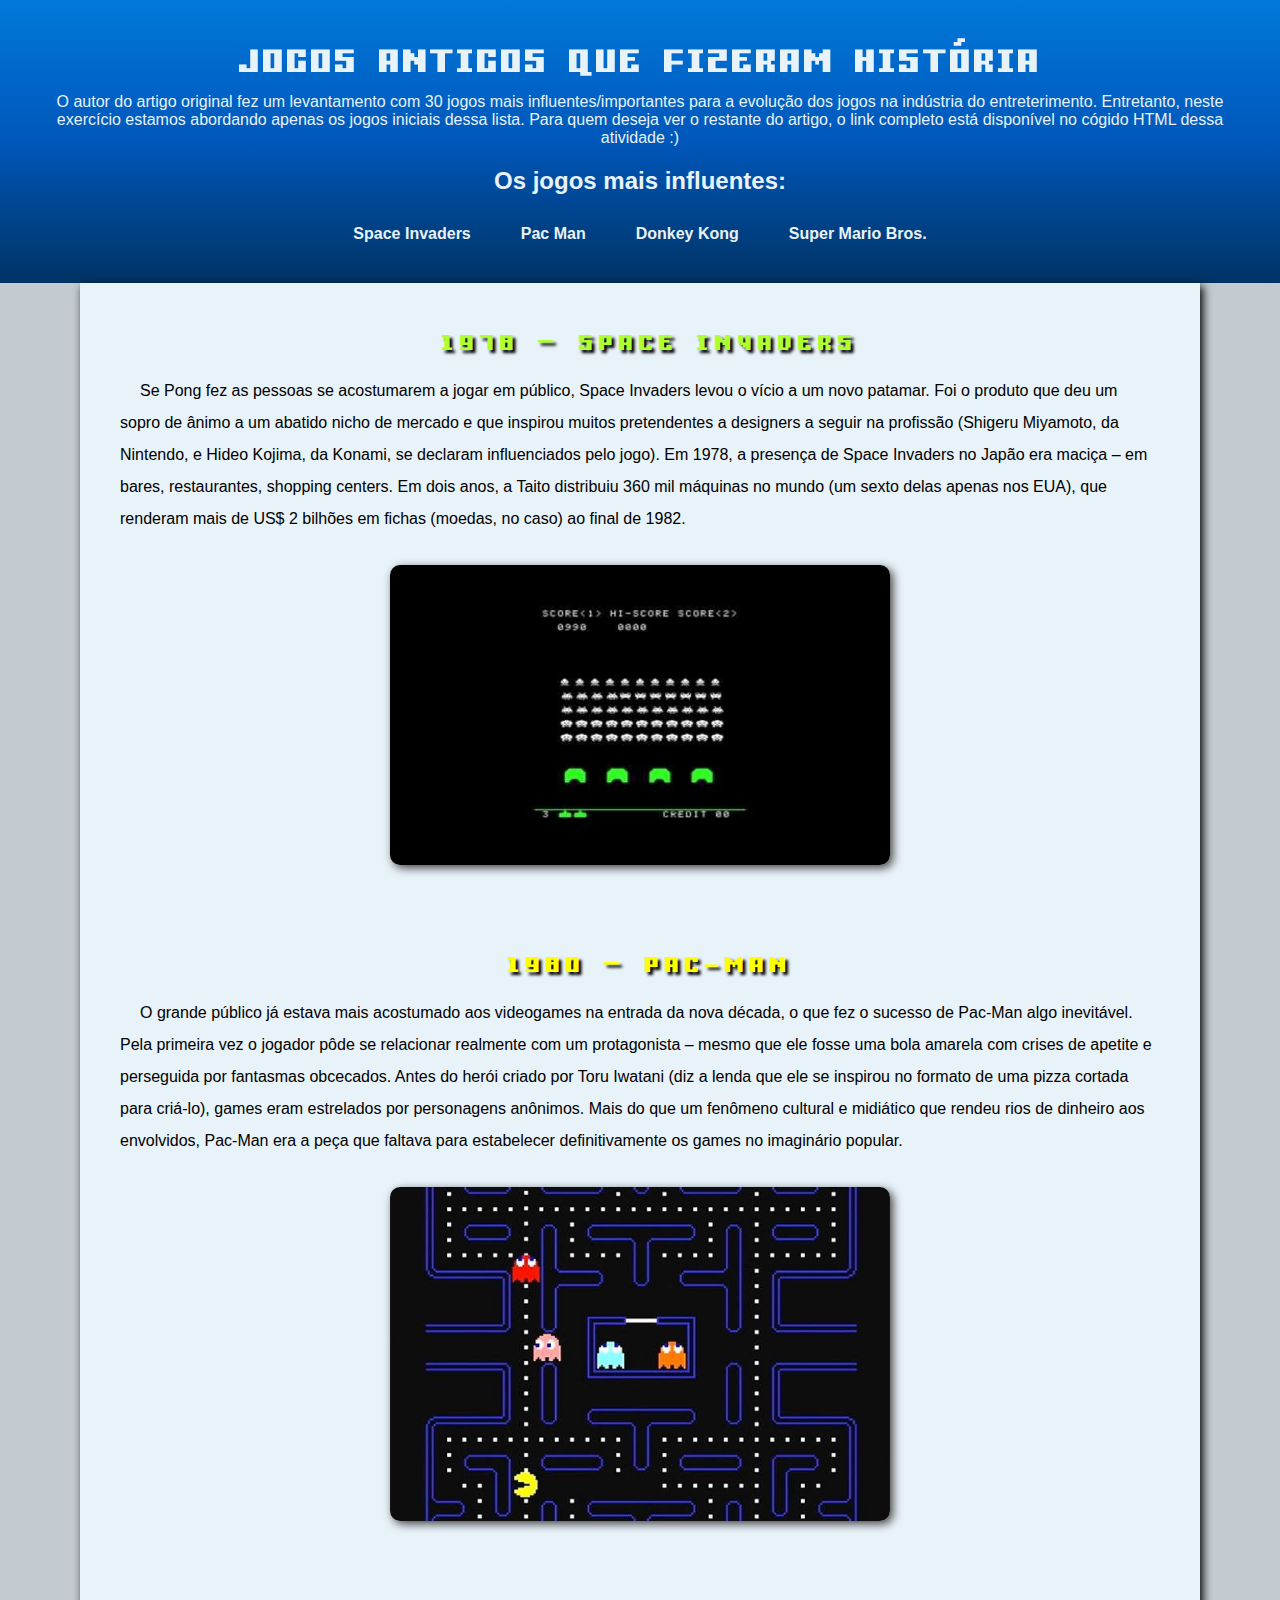
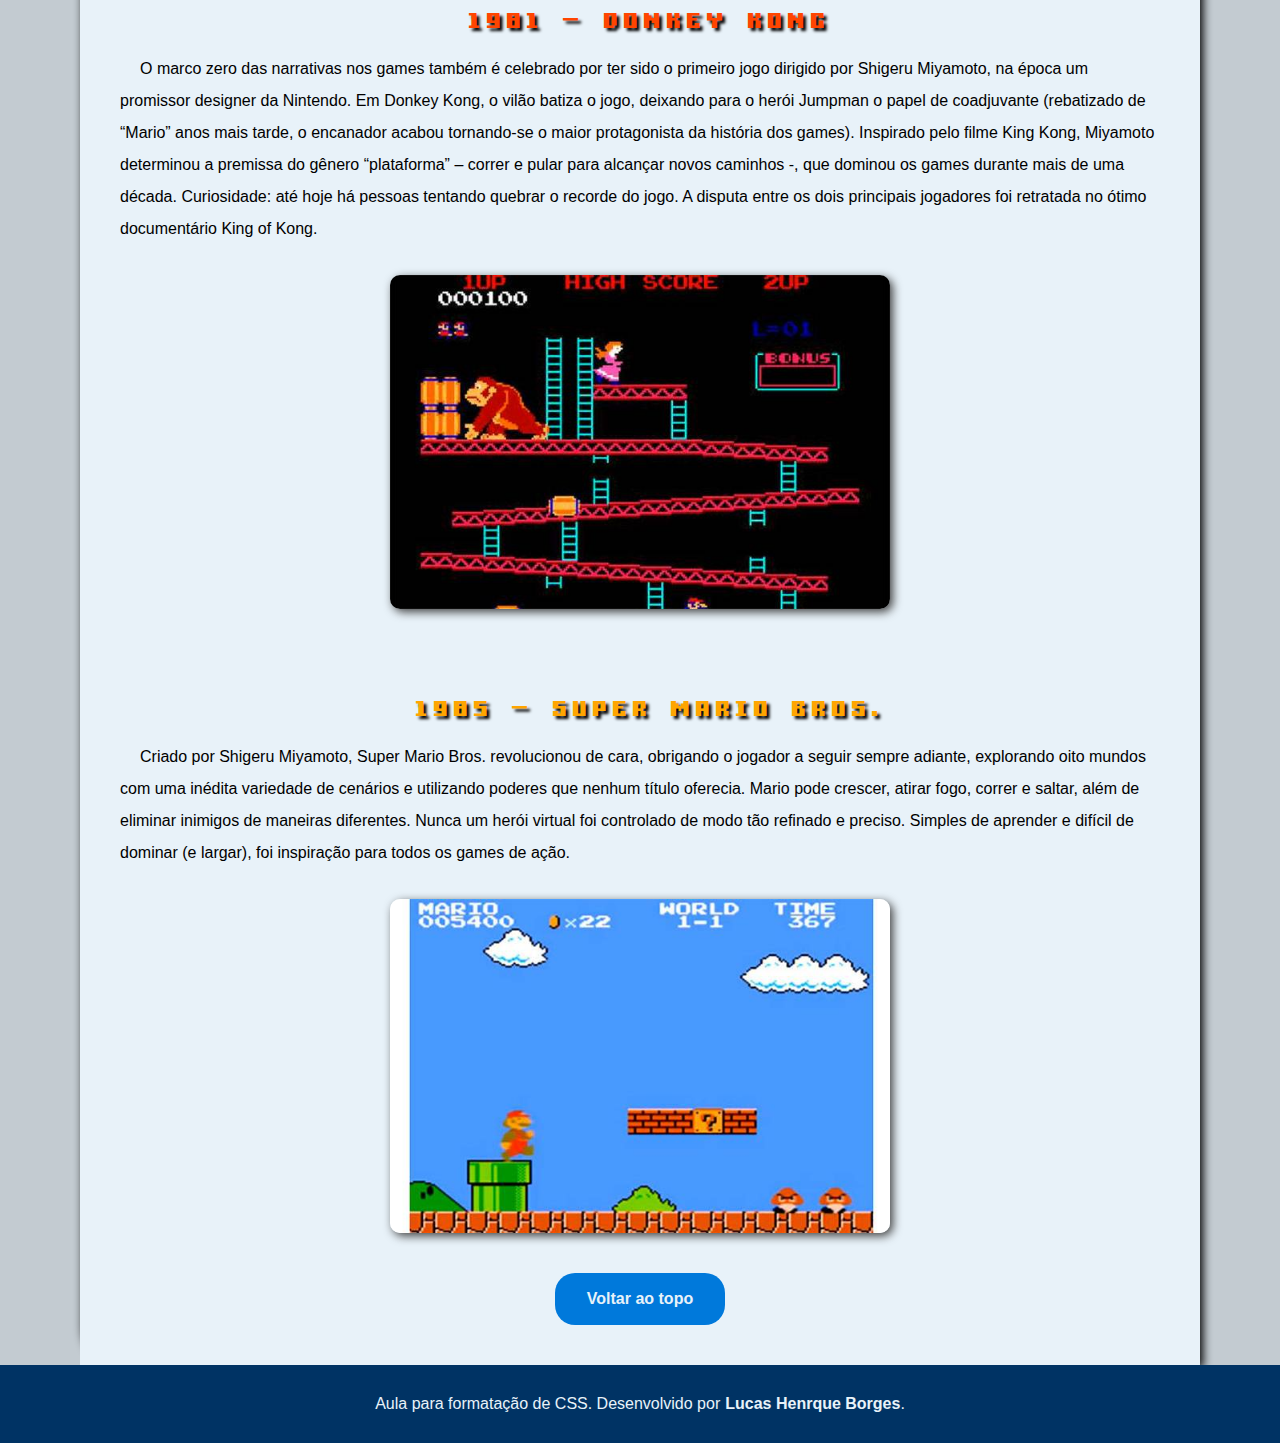
<file: index.html>
<!DOCTYPE html>
<html lang="pt-BR">
  <head>
    <meta charset="UTF-8" />
    <meta http-equiv="X-UA-Compatible" content="IE=edge" />
    <meta name="viewport" content="width=device-width, initial-scale=1.0" />
    <title>Exercicio CSS- Jogos Antigos</title>
    <link rel="shortcut icon" href="src/imagens/icons8-gameboy-16.png" type="image/x-icon">
    <link rel="stylesheet" href="./src/css/style.css" />
    <link rel="stylesheet" href="src/css/responsivo.css">
    <link rel="preconnect" href="https://fonts.googleapis.com">
  <link rel="preconnect" href="https://fonts.gstatic.com" crossorigin>
  <link href="https://fonts.googleapis.com/css2?family=Mochiy+Pop+One&family=Poppins:ital,wght@0,100;0,200;0,300;0,400;0,500;0,600;0,700;0,800;0,900;1,100;1,200;1,300;1,400;1,500;1,600;1,700;1,800;1,900&family=Sarabun:ital,wght@0,100;0,200;0,300;0,400;0,500;0,600;0,700;0,800;1,100;1,200;1,300;1,400;1,500;1,600;1,700;1,800&display=swap" rel="stylesheet">
  </head>
  <!--Essa página foi criada utilizando como base de fonte o artigo do site: super.abril.com.br/tecnologia/os-30-games-mais-importantes-de-todos-os-tempos/ 
Autor: Pablo Miyazawa Atualizado em 27 mar 2020 
-->
  <body>
    <!--iníco da div title-->
    <div id="intro-pag">
      <h1>JOGOS ANTIGOS QUE FIZERAM HISTÓRIA</h1>
      <p>
        O autor do artigo original fez um levantamento com 30 jogos mais
        influentes/importantes para a evolução dos jogos na indústria do
        entreterimento. Entretanto, neste exercício estamos abordando apenas os
        jogos iniciais dessa lista. Para quem deseja ver o restante do artigo, o
        link completo está disponível no cógido HTML dessa atividade :)
      </p>
     
      <!--início da lista-->
      <h2>Os jogos mais influentes:</h2>
      <nav class="navigation">
        <ul>
          <a  class="sp"
          href="#space"><li>Space Invaders</li></a>
          <a class="pc"  href="#pac"><li>Pac Man</li></a>
          <a class="dk"
          href="#dok"><li>Donkey Kong</li></a>
          <a class="sm"  href="#mario"><li>Super Mario Bros.</li></a>
        </ul>
      </nav>
      <!--fim da lista-->
    </div>
     <!--fim da div title-->

     <main class="principal">
     <!--prinicipal-->
    <div class="conteudo-padrao">
      <h2 id="space">1978 – Space Invaders</h2>
      <p>
        Se Pong fez as pessoas se acostumarem a jogar em público, Space Invaders
        levou o vício a um novo patamar. Foi o produto que deu um sopro de ânimo
        a um abatido nicho de mercado e que inspirou muitos pretendentes a
        designers a seguir na profissão (Shigeru Miyamoto, da Nintendo, e Hideo
        Kojima, da Konami, se declaram influenciados pelo jogo). Em 1978, a
        presença de Space Invaders no Japão era maciça – em bares, restaurantes,
        shopping centers. Em dois anos, a Taito distribuiu 360 mil máquinas no
        mundo (um sexto delas apenas nos EUA), que renderam mais de US$ 2
        bilhões em fichas (moedas, no caso) ao final de 1982.
      </p>
      <img class="sinvaders" src="src/imagens/hqdefault.jpg" alt="space-invaders" title="space-invaders">
    </div>
    <div class="conteudo-padrao">
      <h2 id="pac">1980 – Pac-Man</h2>
      <p>
        O grande público já estava mais acostumado aos videogames na entrada da
        nova década, o que fez o sucesso de Pac-Man algo inevitável. Pela
        primeira vez o jogador pôde se relacionar realmente com um protagonista
        – mesmo que ele fosse uma bola amarela com crises de apetite e
        perseguida por fantasmas obcecados. Antes do herói criado por Toru Iwatani (diz a lenda que ele se inspirou
        no formato de uma pizza cortada para criá-lo), games eram estrelados por
        personagens anônimos. Mais do que um fenômeno cultural e midiático que
        rendeu rios de dinheiro aos envolvidos, Pac-Man era a peça que faltava
        para estabelecer definitivamente os games no imaginário popular.
      </p>

      <img class="pman" src="src/imagens/pacman.jpg" alt="imagem jogo pacman" title="Pac-Man" />
      
        
  
    </div>

    <div class="conteudo-padrao">
      <h2 id="dok">1981 – Donkey Kong</h2>
      <p>
        O marco zero das narrativas nos games também é cele­brado por ter sido o
        primeiro jogo dirigido por Shigeru Miyamoto, na época um promissor
        designer da Nintendo. Em Donkey Kong, o vilão batiza o jogo, deixando
        para o herói Jumpman o papel de coadjuvante (rebatizado de “Mario” anos
        mais tarde, o encanador acabou tornando-se o maior protagonista da
        história dos games). Inspirado pelo filme King Kong, Miyamoto
        deter­minou a premissa do gênero “plataforma” – correr e pular para
        alcançar novos caminhos -, que dominou os games durante mais de uma
        década. Curiosidade: até hoje há pessoas tentando quebrar o recorde do
        jogo. A disputa entre os dois principais jogadores foi retratada no
        ótimo documentário King of Kong.
      </p>
      <img class="dkong"  src="src/imagens/dk.jpg" alt="imagem jogo donkey kong" title="Donkey - kong">
    </div>

    <div class="conteudo-padrao">
      <h2 id="mario">1985 – Super Mario Bros.</h2>
      <p>
        Criado por Shigeru Miyamoto, Super Mario Bros. revolucionou de cara,
        obrigando o jogador a seguir sempre adiante, explorando oito mundos com
        uma inédita variedade de cenários e utilizando poderes que nenhum título
        oferecia. Mario pode crescer, atirar fogo, correr e saltar, além de
        eliminar inimigos de maneiras diferentes. Nunca um herói virtual foi
        controlado de modo tão refinado e preciso. Simples de aprender e difícil
        de dominar (e largar), foi inspiração para todos os games de ação.
      </p>
      <img class="superm" src="src/imagens/mario.jpg" alt="imagem jogo super mario" title="Super Mario">
      <a class="topo" href="#intro-pag">Voltar ao topo</a>
    </div>
  </main>
    <!--principal-->

    <footer>Aula para formatação de CSS. Desenvolvido por<a class="aluno" href="aluno.html" target="_blank">Lucas Henrque Borges</a>.</footer>
  </body>
</html>
</file>
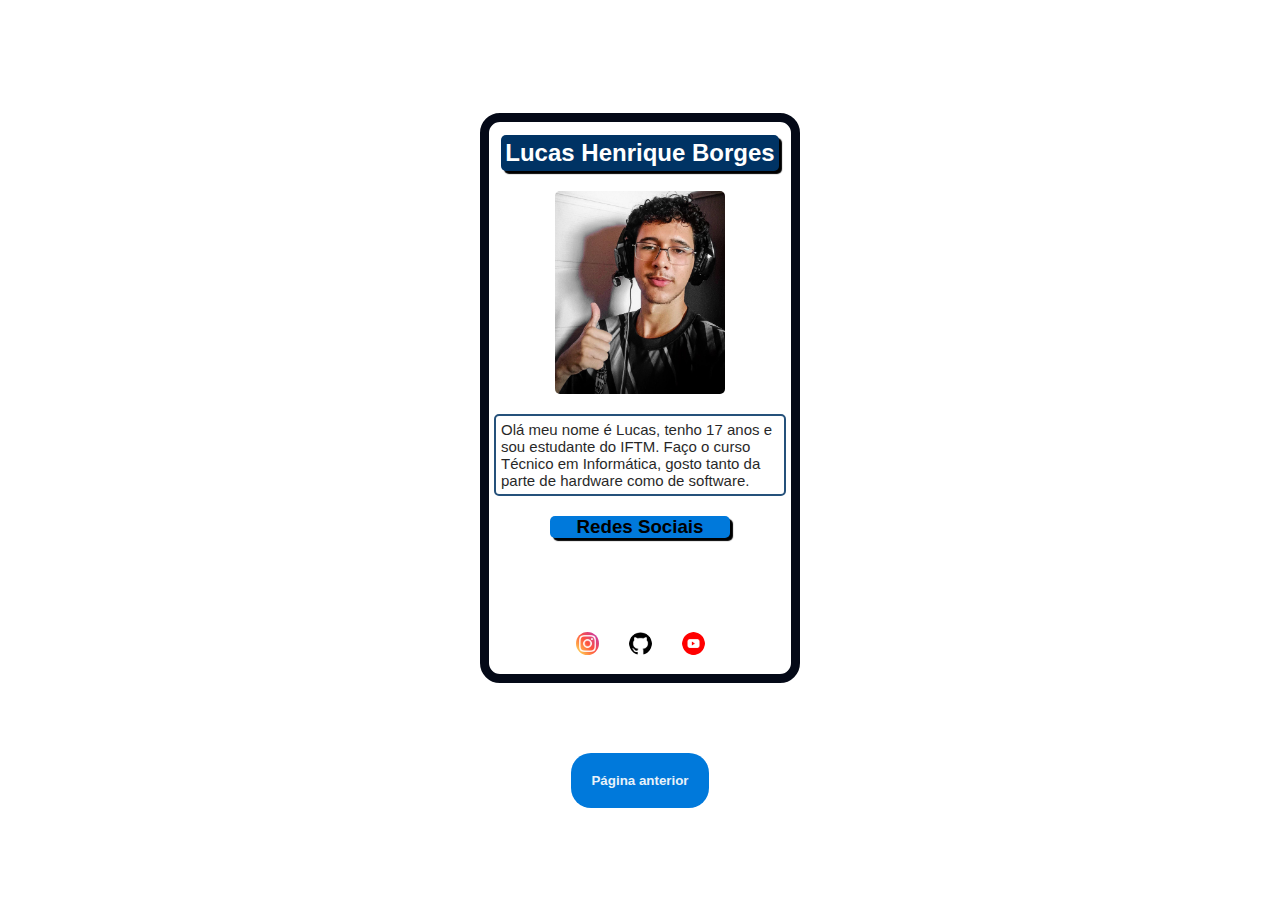
<file: aluno.html>
<!DOCTYPE html>
<html lang="pt-br">
  <head>
    <meta charset="UTF-8" />
    <meta name="viewport" content="width=device-width, initial-scale=1.0" />
    <title>Aluno</title>
    <link rel="stylesheet" href="./src/css/aluno.css"/>
    <link
      rel="shortcut icon"
      href="src/imagens/icons8-gameboy-16.png"
      type="image/x-icon"
    />
  </head>
  <body>
    <main>
      <div class="card">
        <h2>Lucas Henrique Borges</h2>
        <img class="perfil" src="src/imagens/foto-perfil.jpg" alt="Foto do aluno">
      <div class="text">
        <p>
          Olá meu nome é Lucas, tenho 17 anos e sou estudante do IFTM. Faço o curso Técnico em Informática, gosto tanto da parte de hardware como de software. 
        </p>
      </div>

        <h3>Redes Sociais</h3>
        <div class="txt">
          <p>
            Me siga nas redes sociais e
            acompanhem conteúdos de programação.
          </p>
        </div>
        <ul class="redes">
          <a href="https://www.instagram.com/devlukinha/"
            ><img src="src/imagens/instagram.png" alt=""
          /></a>
          <a href="https://github.com/Devlukinha"
            ><img src="src/imagens/github.png" alt=""
          /></a>
          <a href="https://www.youtube.com/@DevLukinha/featured"
            ><img src="src/imagens/youtube.png" alt=""
          /></a>
        </ul>
      </div>
      <button> <a href="index.html">Página anterior</a></button>
    </main>
  </body>
</html>
</file>
<file: src/css/style.css>
*{
    margin: 0;
    padding: 0;
    box-sizing: border-box;
}

html{
    scroll-behavior: smooth;
}

body{
    background-color: var(--cor04);
}

@font-face {
    font-family:'Game' ;
    src: url('../fontes/Gamer.ttf') format(truetype);
    font-weight: normal;
    font-style: normal;
}
:root{
    --font-padrão: "Popins", sans-serif;
    --cor00: #0079DB;
    --cor01: #003364;
    --cor02: #0057BA;
    --cor03: #E8F2F9;
    --cor04: #c3cbd1;
}

/* title*/
#intro-pag{
    background-image: linear-gradient(to top,#003364, #0057BA, #0079DB );
    color: var(--cor03);
    display: flex;
    justify-content: center;
    align-items: center;
    flex-direction: column;
    padding: 30px;
    text-align: center;
}

#intro-pag > h1{
    font-family: 'Game';
    font-size: 60px;
    font-weight: 500;
    letter-spacing: 1px;
    margin: 0px 0px 10px 0px;

}

#intro-pag p{
    font-family: var(--font-padrão);
    margin: 0px 0px 20px 0px;
}

h2{
    font-family: var(--font-padrão);
    margin: 0px 0px 20px 0px;
}
/*area de navegação*/
nav{
    display: flex;
    justify-content: center;
    align-items: center;
    flex-direction: column;
}

ul{
    display: flex;
    gap: 30px;
    
}
/*links*/
 a{
    text-align: center;
    list-style: none;
    text-decoration: none;
    padding: 10px; 
    color: var(--cor03);
    font-family: var(--font-padrão);
    font-weight: bold;
    transition: 500ms linear;
    border-radius: 10px;
}

a:hover{
   transform: scale(1.1);
   background-color: var(--cor00);
}

/*conteudo-total*/
.principal{
    margin: 0px 80px 0px 80px;
    box-shadow: 3px 3px 10px black;
    border-bottom-left-radius: 40px;
}

/*conteudo-principal*/
.conteudo-padrao{
    display: flex;
    justify-content: center;
    align-items: center;
    flex-direction: column;
    text-indent: 20px;
    line-height: 2em;
    background-color: #E8F2F9;
    font-family: var(--font-padrão);
    padding: 40px;
}

.conteudo-padrao h2{
    font-family: 'Game';
    font-size: 40px;
    font-weight: 500;
    letter-spacing: 5px;
    text-align: center;
    text-transform: uppercase;
}

#space{
  color: greenyellow;
  text-shadow: 3px 3px 3px black;
}

#pac{
    color: yellow;
    text-shadow: 3px 3px 3px black;
}

#dok{
    color: orangered;
    text-shadow: 3px 3px 3px black;
}

#mario{
    color: orange;
    text-shadow: 3px 3px 3px black;
}

/*imagens*/
.sinvaders{
    width: 500px;
    height: 300px;
    box-shadow: 3px 3px 10px rgb(66, 66, 66);
    border-radius: 10px;
}

.pman{
    width: 500px;
    box-shadow: 3px 3px 10px rgb(66, 66, 66);
    border-radius: 10px;
}

.dkong{
    width: 500px;
    box-shadow: 3px 3px 10px rgb(66, 66, 66);
    border-radius: 10px;
}

.superm{
    width: 500px;
    box-shadow: 3px 3px 10px rgb(66, 66, 66);
    border-radius: 10px;
}
/*textos*/
p{
    margin-bottom: 30px;
}

.conteudo-padrao > a.topo{
    background-color: var(--cor00);
    transition: 300ms linear;
    border-radius: 20px;
    width: 170px;
    padding-right: 30px;
    margin-top: 40px;
    
}

.conteudo-padrao > a:hover{
    transform: scale(1.1);
    box-shadow: 3px 3px 13px black;
}

footer{
    background-color: var(--cor01);
    color: var(--cor03);
    padding: 30px;
    text-align: center;
    font-family: var(--font-padrão);
}

footer > a.aluno{
    background-color: var(--cor01);
    padding: 0;
    margin-left: 5px;
}

footer > a.aluno:hover{
    color: var(--cor00);
    text-decoration: underline;
}
</file>
<file: src/css/responsivo.css>
@media (max-width: 720px){
    .principal{
        margin: 0;
    }

    .sinvaders{
        width: 370px;
        height: auto;
        box-shadow: 3px 3px 10px rgb(66, 66, 66);
        border-radius: 10px;
    }
    
    .pman{
        width: 370px;
        height: auto;
        box-shadow: 3px 3px 10px rgb(66, 66, 66);
        border-radius: 10px;
    }
    
    .dkong{
        width: 370px;
        height: auto;
        box-shadow: 3px 3px 10px rgb(66, 66, 66);
        border-radius: 10px;
    }
    
    .superm{
        width: 370px;
        height: auto;
        box-shadow: 3px 3px 10px rgb(66, 66, 66);
        border-radius: 10px;
    }

    footer{
        background-color: var(--cor01);
        color: var(--cor03);
        padding: 10px;
        text-align: center;
        font-family: var(--font-padrão);
        font-size: 12px;
    }
}
</file>
<file: src/css/aluno.css>
*{
    margin: 0;
    padding: 0;
    box-sizing: border-box;
}

@import url('https://fonts.googleapis.com/css2?family=Poppins:ital,wght@0,100;0,200;0,300;0,400;0,500;0,600;0,700;0,800;0,900;1,100;1,200;1,300;1,400;1,500;1,600;1,700;1,800;1,900&display=swap');


:root{
    --font-padrão: 'Popins', sans-serif;
    --cor00: #0079DB;
    --cor01: #003364;
    --cor02: #0057BA;
    --cor03: #E8F2F9;
    --cor04: #c3cbd1;
}

@font-face {
    font-family:'Game' ;
    src: url('../fontes/Gamer.ttf') format(truetype);
    font-weight: normal;
    font-style: normal;
}

main{
    display: flex;
    justify-content: center;
    align-items: center;
    height: 100vh;
    width: 100vw;
    flex-direction: column;
}

.card{
    width: 320px;
    height: 570px;
    border: 9px solid rgb(4, 9, 23);
    border-radius: 20px;
    padding: 5px;
    display: flex;
    flex-direction: column;
    align-items: center;
    gap: 20px;
    margin-top: 20px;
    background-image: url(https://i.pinimg.com/736x/b4/3c/90/b43c90aa26dd61f404ccadd3b871f4c1.jpg);
    background-repeat: no-repeat;
    background-size: cover;
    
}

.card ul{
    list-style: none;
}

.perfil{
   width: 170px;
   border-radius: 5px;

}

h2{
    font-family: var(--font-padrão);
    border-radius: 5px;
    box-shadow: 3px 3px 1px black;
    padding: 4px;
    text-align: center;
    margin-top: 8px;
    background-color: #003364;
    color: #ffffff;
}


.text > p{
    padding: 5px;
    overflow-y: auto;
    border: 2px solid #003364;
    border-radius: 5px;
    font-family: Arial, Helvetica, sans-serif;
    font-size: 15px;
    background-color: #ffffff;
    opacity: 0.85;
}


.txt{
    text-align: center;
    font-family: Arial, Helvetica, sans-serif;
    color: white;
}

.redes{
    display: flex;
    gap: 30px;
}

.redes a img{
    width: 23px;
    height: auto;
    border-radius: 50%;
    transition: 500ms linear;
}


.redes a img:hover{
    transform: scale(1.1);
    box-shadow: 3px 3px 13px white;
}

h3{
    background-color: #0079DB;
    box-shadow: 3px 3px 1px black;
    border-radius: 5px;
    width: 180px;
    text-align: center;
    font-family: Arial, Helvetica, sans-serif;
}

button{
    padding: 20px;
    margin-top: 70px;
    border-radius: 20px;
    transition: 500ms linear;
    background-color: var(--cor00);
    border: none;
    font-family: var(--font-padrão);
    font-weight: bold;
}

button:hover{
    transform: scale(1.1);
    box-shadow: 3px 3px 13px black;
}

button > a{
    text-decoration: none;
    color: var(--cor03);
}
</file>
